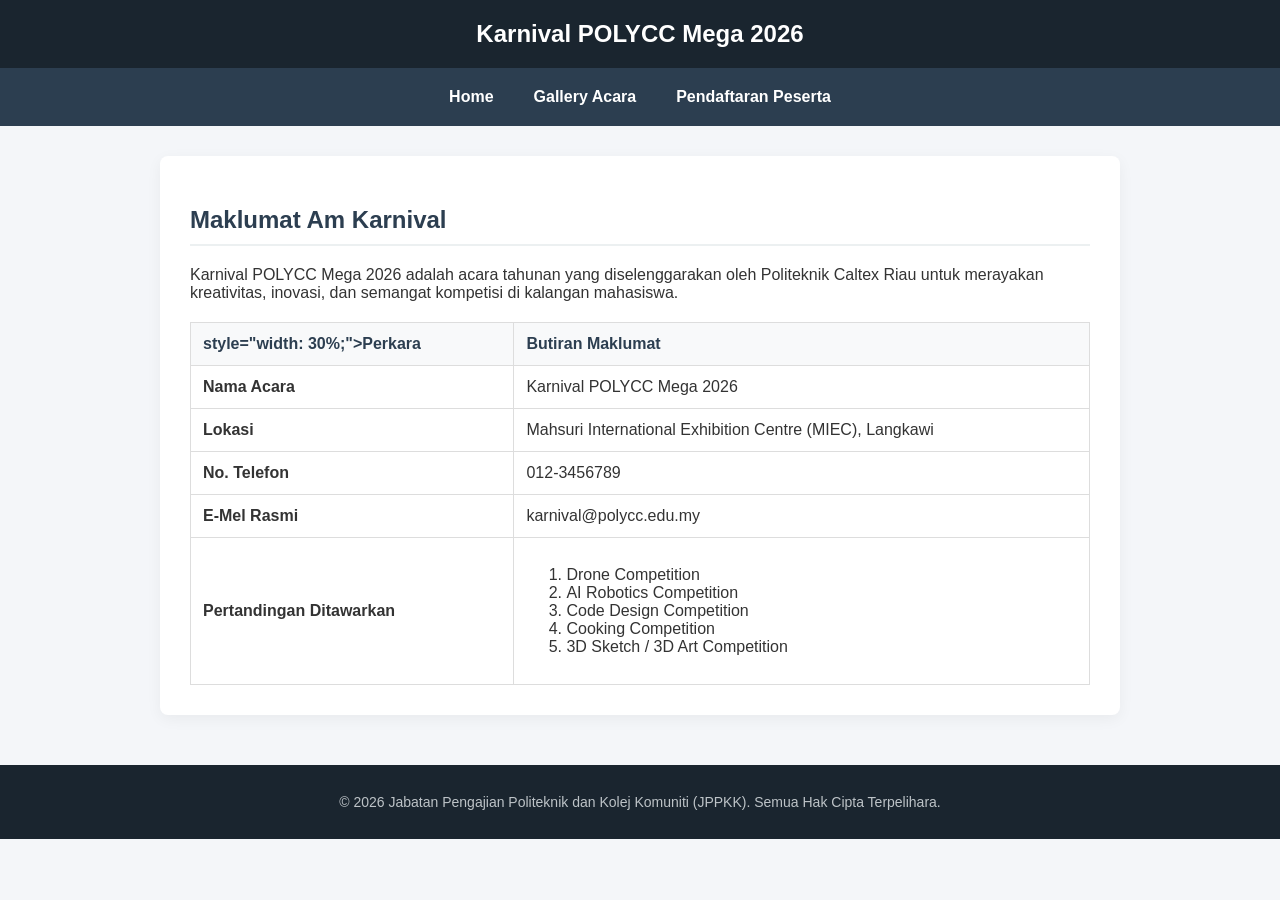
<file: index.html>
<!DOCTYPE html>
<html lang="ms">
<head>
    <meta charset="UTF-8">
    <meta name="viewport" content="width=device-width, initial-scale=1.0">
    <title>Karnival POLYCC Mega 2026 - Utama</title>
    <link rel="stylesheet" href="./style.css">
</head
<body>
    <header>
        <h1>Karnival POLYCC Mega 2026</h1>
    </header>
    <nav>
        <a href="index.html">Home</a
        ><a href="gallery.html">Gallery Acara</a
        ><a href="register.html">Pendaftaran Peserta</a>
    </nav>
    <main>
        <section>
            <h2>Maklumat Am Karnival</h2>
            <p>Karnival POLYCC Mega 2026 adalah acara tahunan yang diselenggarakan oleh Politeknik Caltex Riau untuk merayakan kreativitas, inovasi, dan semangat kompetisi di kalangan mahasiswa.</p>
        <table
           <thead>
            <tr>
                <th> style="width: 30%;">Perkara</th>
                <th>Butiran Maklumat</th>
            </tr>
           </thead>
           <tbody>
            <tr>
                <td><strong>Nama Acara</strong></td>
                <td>Karnival POLYCC Mega 2026</td>
            </tr>
            <tr>
                <td><strong>Lokasi</strong></td>
                <td>Mahsuri International Exhibition Centre (MIEC), Langkawi</td>
            </tr>
            <tr>
                <td><strong>No. Telefon</strong></td>
                <td>012-3456789</td>
            </tr>
            <tr>
                <td><strong>E-Mel Rasmi</strong></td>
                <td>karnival@polycc.edu.my</td>
        
            </tr>
        <tr>
            <td><strong>Pertandingan Ditawarkan</strong></td>
            <td>
                <ol>
                    <li>Drone Competition</li>
                    <li>AI Robotics Competition</li>
                    <li>Code Design Competition</li>
                    <li>Cooking Competition</li>
                    <li>3D Sketch / 3D Art Competition</li>
                </ol>
            </td>
        </tr>
    </tbody>
</table>
</main>

<footer>
    <p>&copy; 2026 Jabatan Pengajian Politeknik dan Kolej Komuniti (JPPKK). Semua Hak Cipta Terpelihara.</p>
</footer>

</body>
</html>
</file>
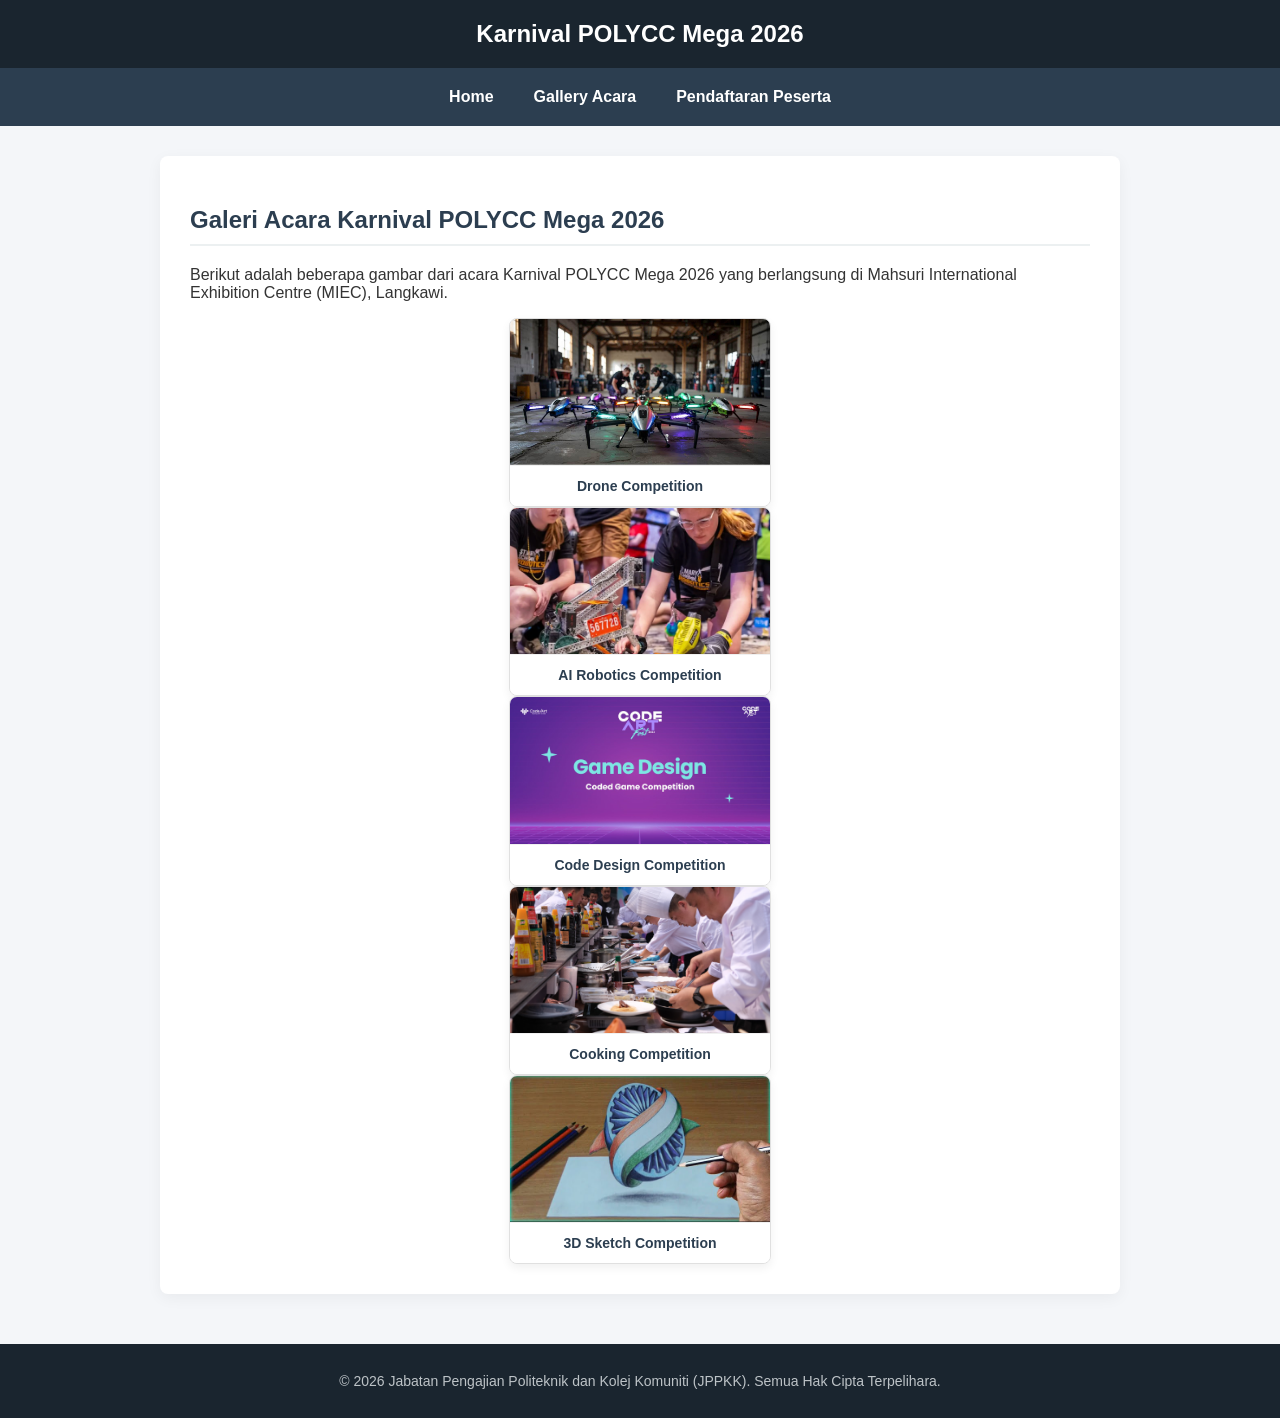
<file: gallery.html>
<!DOCTYPE html>
<html lang="ms">
<head>
    <meta charset="UTF-8">
    <meta name="viewport" content="width=device-width, initial-scale=1.0">
    <title>Karnival POLYCC Mega 2026 - Galeri</title>
    <link rel="stylesheet" href="./style.css">
</head>
<body>
    
    <header>
        <h1>Karnival POLYCC Mega 2026</h1>
    </header>
    <nav>
        <a href="index.html">Home</a
        ><a href="gallery.html">Gallery Acara</a
        ><a href="register.html">Pendaftaran Peserta</a>
    </nav>
    <main>
        <section>
            <h2>Galeri Acara Karnival POLYCC Mega 2026</h2>
            <p>Berikut adalah beberapa gambar dari acara Karnival POLYCC Mega 2026 yang berlangsung di Mahsuri International Exhibition Centre (MIEC), Langkawi.</p>
            <div class="gallery">
                <div class="gallery-item">
                    <img src="images/drone competition.jpg" alt="Drone Competition">
                    <p>Drone Competition</p>
                </div>
                <div class="gallery-item">
                    <img src="images/ai robotics.webp" alt="AI Robotics Competition">
                    <p>AI Robotics Competition</p>
                </div>
                <div class="gallery-item">
                    <img src="images/code design.jpg" alt="Code Design Competition">
                    <p>Code Design Competition</p>
                </div>
                <div class="gallery-item">
                    <img src="images/cooking competition.jpeg" alt="Cooking Competition">
                    <p>Cooking Competition</p>
                </div>
                <div class="gallery-item">
                    <img src="images/3D sketch.jpg" alt="3D Sketch Competition">
                    <p>3D Sketch Competition</p>
                </div>
            </div>
        </section>
    </main>
    <footer>
        <p>&copy; 2026 Jabatan Pengajian Politeknik dan Kolej Komuniti (JPPKK). Semua Hak Cipta Terpelihara.</p>
    </footer>
</body>
</html>
</file>
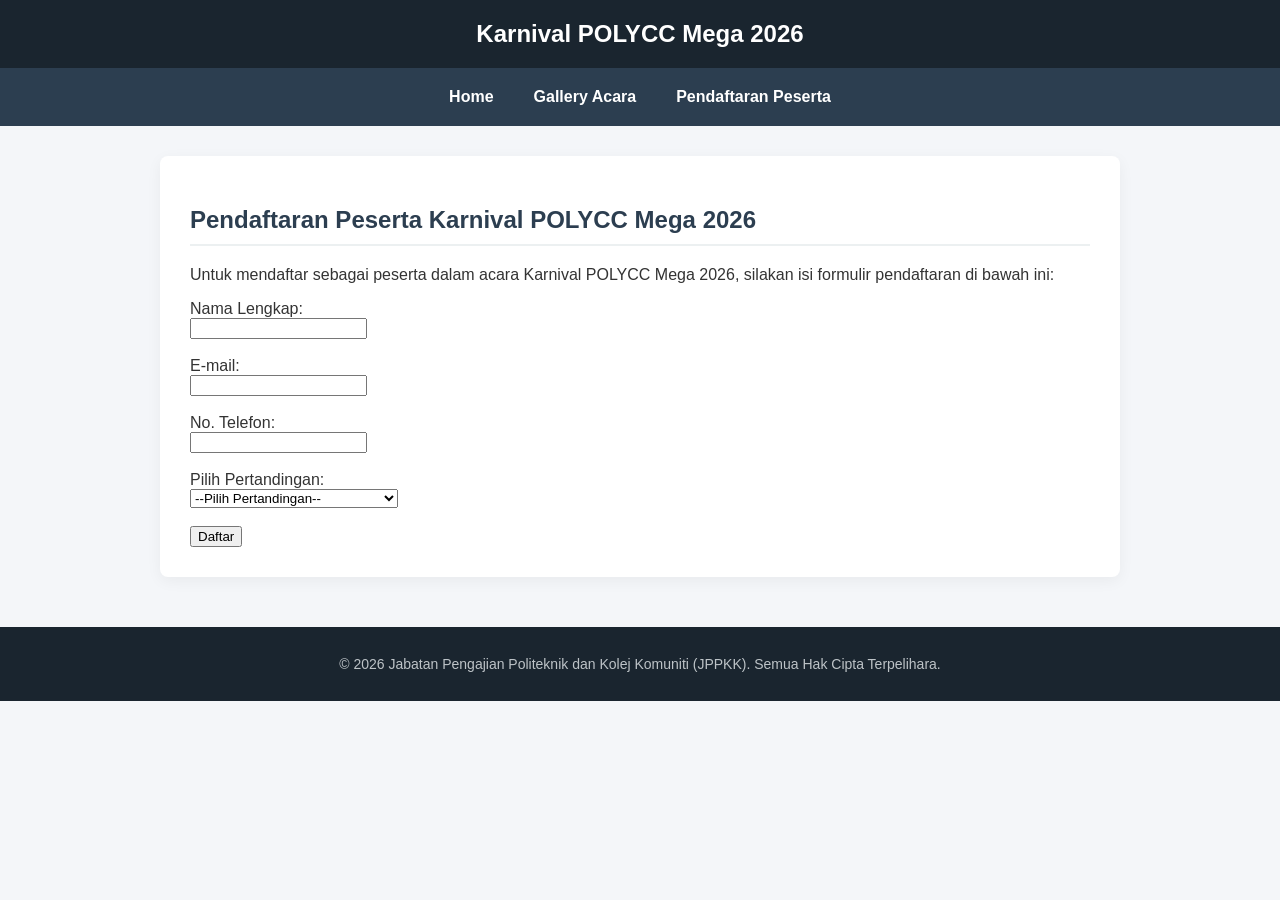
<file: register.html>
<!DOCTYPE html>
<html lang="ms">
<head>
    <meta charset="UTF-8">
    <meta name="viewport" content="width=device-width, initial-scale=1.0">
    <title>Karnival POLYCC Mega 2026 - Pendaftaran</title>
    <link rel="stylesheet" href="./style.css">

</head>
<body>
    <header>
        <h1>Karnival POLYCC Mega 2026</h1>
    </header>
    <nav>
        <a href="index.html">Home</a
        ><a href="gallery.html">Gallery Acara</a
        ><a href="register.html">Pendaftaran Peserta</a>
    </nav>
    <main>
        <section>
            <h2>Pendaftaran Peserta Karnival POLYCC Mega 2026</h2>
            <p>Untuk mendaftar sebagai peserta dalam acara Karnival POLYCC Mega 2026, silakan isi formulir pendaftaran di bawah ini:</p>
            <form action="#" method="post">
                <label for="name">Nama Lengkap:</label><br>
                <input type="text" id="name" name="name" required><br><br>

                <label for="email">E-mail:</label><br>
                <input type="email" id="email" name="email" required><br><br>

                <label for="phone">No. Telefon:</label><br>
                <input type="tel" id="phone" name="phone" required><br><br>

                <label for="competition">Pilih Pertandingan:</label><br>
                <select id="competition" name="competition" required>
                    <option value="">--Pilih Pertandingan--</option>
                    <option value="drone">Drone Competition</option>
                    <option value="ai_robotics">AI Robotics Competition</option>
                    <option value="code_design">Code Design Competition</option>
                    <option value="cooking">Cooking Competition</option>
                    <option value="3d_sketch">3D Sketch / 3D Art Competition</option>
                </select><br><br>

                <input type="submit" value="Daftar">
            </form>
        </section>
    </main>
    <footer>
        <p>&copy; 2026 Jabatan Pengajian Politeknik dan Kolej Komuniti (JPPKK). Semua Hak Cipta Terpelihara.</p>
    </footer>
</body>
</html>
</file>
<file: style.css>
body {
    font-family: 'Segoe UI', Tahoma, Geneva, Verdana, sans-serif;
    margin: 0;
    padding: 0;
    background-color: #f4f6f9;
    color: #333;
}

header {
    background-color: #1a252f;
    color: white;
    text-align: center;
    padding: 20px 0;
}

header h1 {
    margin: 0;
    font-size: 24px;
}

/* Menu Navigasi */
nav {
    background-color: #2c3e50;
    text-align: center;
    padding: 10px 0;
}

nav a {
    color: white;
    text-decoration: none;
    padding: 10px 20px;
    display: inline-block;
    font-weight: bold;
}

nav a:hover {
    background-color: #34495e;
    border-radius: 4px;
}

/* Kawasan Kandungan Utama */
main {
    max-width: 900px;
    margin: 30px auto;
    background: white;
    padding: 30px;
    border-radius: 8px;
    box-shadow: 0 4px 15px rgba(0,0,0,0.05);
}

main h2 {
    color: #2c3e50;
    border-bottom: 2px solid #ecf0f1;
    padding-bottom: 10px;
}

/* Gaya Jadual (Muka Depan) */
table {
    width: 100%;
    border-collapse: collapse;
    margin-top: 20px;
}

th, td {
    border: 1px solid #ddd;
    padding: 12px;
    text-align: left;
}

th {
    background-color: #f8f9fa;
    color: #2c3e50;
}

/* Footer */
footer {
    background-color: #1a252f;
    color: #bdc3c7;
    text-align: center;
    padding: 15px 0;
    font-size: 14px;
    margin-top: 50px;
}


.gallery-container {
    display: grid;
    grid-template-columns: repeat(auto-fit, minmax(220px, 1fr));
    gap: 25px;
    margin-top: 20px;
    justify-content: center;
}

.gallery-item {
    background: #ffffff;
    border: 1px solid #e0e0e0;
    border-radius: 8px;
    overflow: hidden;
    text-align: center;
    box-shadow: 0 4px 10px rgba(0,0,0,0.06);
    max-width: 260px;     
    width: 100%;
    margin: 0 auto;       
}

.gallery-item img {
    width: 100%;
    aspect-ratio: 16 / 9; 
    object-fit: cover;    
    display: block;
}

.gallery-item p {
    padding: 12px 10px;
    margin: 0;
    font-weight: bold;
    color: #2c3e50;
    background-color: #ffffff;
    border-top: 1px solid #f0f0f0;
    font-size: 14px;
}
</file>
